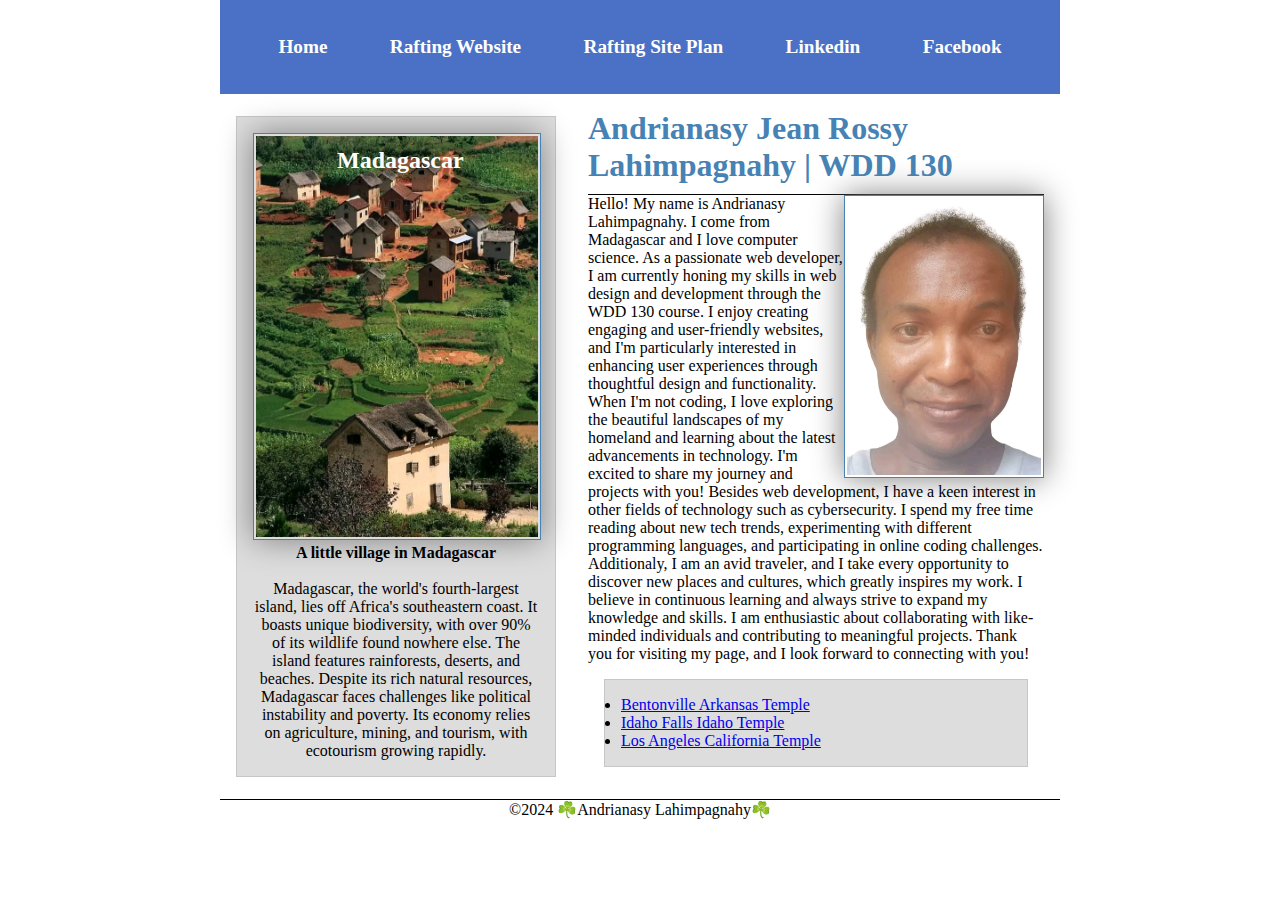
<file: index.html>
<!DOCTYPE html>
<html lang="en-US">
    <head>
        <meta charset="utf-8">
        <meta name="viewport" content="with=device-width, initial-scale=1.0">

        <!--  Week02: Enhancing of the course home page - adding meta Elements --> 
        <meta name="description" content="Home page for the course WDD130. It's an educational purpose website for the course WDD130 doing by Andrianasy Jean Rossy Lahimpagnahy">
        <meta name="author" content="Andrianasy Jean Rossy Lahimpagnahy">

        <link rel="stylesheet" href="styles/styles.css">
        <title>Andrianasy Jean Rossy Lahimpagnahy | WDD 130</title>
        
    </head>
    <body>
        <header>
            <nav>     
            <a href="#">Home</a>
            <a href="wwr/">Rafting Website</a>
            <a href="wwr/site-plan-rafting.html">Rafting Site Plan</a>

            <!-- Week03: Enhancing of the course home page - Add 2 more external links to Linkedin and Facebook Profil -->
            <a href="https://linkedin.com/" target="_blank">Linkedin</a>
            <a href="https://facebook.com/" target="_blank">Facebook</a>
            </nav>
        </header>

        <!-- Week 04: Encaising the main and aside in div element with a class attribute named "grid" -->
        <div class="grid">
        <main>
            <h1>Andrianasy Jean Rossy Lahimpagnahy | WDD 130</h1>
            <img src="images/profile.jpg" alt="Hello, I'm Andrianasy" width="200">
            <p>Hello! My name is Andrianasy Lahimpagnahy. I come from Madagascar and I love computer science. As a passionate web developer, I am currently honing my skills in web design and development through the WDD 130 course. I enjoy creating engaging and user-friendly websites, and I'm particularly interested in enhancing user experiences through thoughtful design and functionality. When I'm not coding, I love exploring the beautiful landscapes of my homeland and learning about the latest advancements in technology. I'm excited to share my journey and projects with you! Besides web development, I have a keen interest in other fields of technology such as cybersecurity. I spend my free time reading about new tech trends, experimenting with different programming languages, and participating in online coding challenges. Additionaly, I am an avid traveler, and I take every opportunity to discover new places and cultures, which greatly inspires my work. I believe in continuous learning and always strive to expand my knowledge and skills. I am enthusiastic about collaborating with like-minded individuals and contributing to meaningful projects. Thank you for visiting my page, and I look forward to connecting with you!</p>

            <!-- Week03: Adding unordered list of my three favorite temple -->
            <!-- Week03: Enhancing of the course home page - ul element has a name of class box -->
             <ul class="box">
                <li><a href="https://www.churchofjesuschrist.org/temples/details/bentonville-arkansas-temple?lang=eng" target="_blank">Bentonville Arkansas Temple</a></li>
                <li><a href="https://www.churchofjesuschrist.org/temples/details/idaho-falls-idaho-temple?lang=eng" target="_blank">Idaho Falls Idaho Temple</a></li>
                <li><a href="https://www.churchofjesuschrist.org/temples/details/los-angeles-california-temple?lang=eng" target="_blank">Los Angeles California Temple</a></li>
             </ul>

        </main>

        <!-- Week02: Enhancing of the course home page - adding aside elements -->
        <!-- Week03: Enhancing of the course home page - aside element has a name of class box --> 
        <aside class="box">
            <h2>Madagascar</h2>
            <img src="images/madagascar.jpg" alt="Madagascar">
            <p><b>A little village in Madagascar</b></p>
            <br>
            <p>Madagascar, the world's fourth-largest island, lies off Africa's southeastern coast. It boasts unique biodiversity, with over 90% of its wildlife found nowhere else. The island features rainforests, deserts, and beaches. Despite its rich natural resources, Madagascar faces challenges like political instability and poverty. Its economy relies on agriculture, mining, and tourism, with ecotourism growing rapidly.</p>
        </aside>
        </div>

        <footer>
            <p>©2024 ☘️Andrianasy Lahimpagnahy☘️</p>
        </footer>
    </body>
    <!-- (Week03) Last date of modification: June 27th, 2024 -->
</html>
</file>
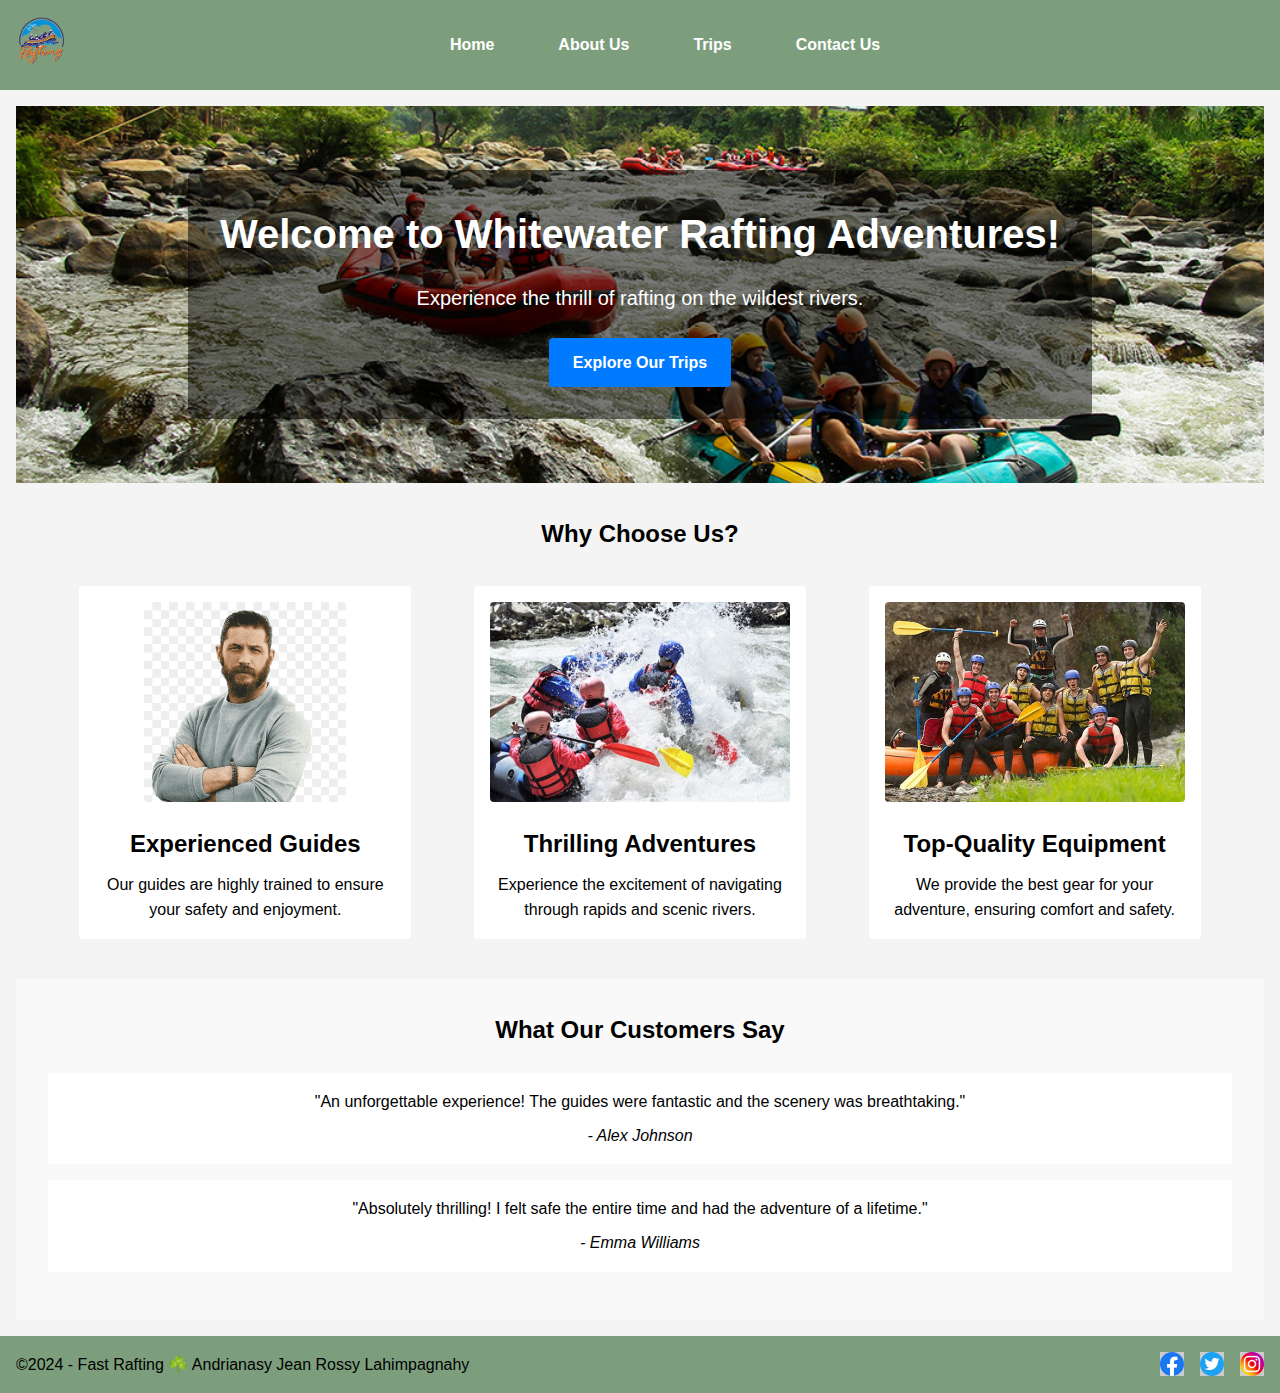
<file: wwr/index.html>
<!DOCTYPE html>
<html lang="en">
<head>
    <meta charset="UTF-8">
    <meta name="viewport" content="width=device-width, initial-scale=1.0">
    <title>Home - Whitewater Rafting Adventures</title>
    <link rel="stylesheet" href="styles/styles3.css">
</head>
<body>
    <header>

        <div class="logo">
            <img src="images/logo.png" alt="Logo">
        </div>
        <nav>
            <ul id="nav-menu">
                <li><a href="index.html">Home</a></li>
                <li><a href="about.html">About Us</a></li>
                <li><a href="trips.html">Trips</a></li>
                <li><a href="contact.html">Contact Us</a></li>
            </ul>
        </nav>
        <div class="hamburger" onclick="toggleMenu()">
            <div></div>
            <div></div>
            <div></div>
        </div>
        


    </header>
    <main>
        <section class="hero">
            <div class="hero-text">
                <h1>Welcome to Whitewater Rafting Adventures!</h1>
                <p>Experience the thrill of rafting on the wildest rivers.</p>
                <a href="trips.html" class="cta-button">Explore Our Trips</a>
            </div>
        </section>
        <section class="intro">
            <h2>Why Choose Us?</h2>
            <div class="intro-content">
                <div class="intro-item">
                    <img src="images/guides2.jpg" alt="Experienced Guides">
                    <h3>Experienced Guides</h3>
                    <p>Our guides are highly trained to ensure your safety and enjoyment.</p>
                </div>
                <div class="intro-item">
                    <img src="images/adventures.jpg" alt="Thrilling Adventures">
                    <h3>Thrilling Adventures</h3>
                    <p>Experience the excitement of navigating through rapids and scenic rivers.</p>
                </div>
                <div class="intro-item">
                    <img src="images/equipment.jpg" alt="Top-Quality Equipment">
                    <h3>Top-Quality Equipment</h3>
                    <p>We provide the best gear for your adventure, ensuring comfort and safety.</p>
                </div>
            </div>
        </section>
        <section class="testimonials">
            <h2>What Our Customers Say</h2>
            <div class="testimonial">
                <p>"An unforgettable experience! The guides were fantastic and the scenery was breathtaking."</p>
                <cite>- Alex Johnson</cite>
            </div>
            <div class="testimonial">
                <p>"Absolutely thrilling! I felt safe the entire time and had the adventure of a lifetime."</p>
                <cite>- Emma Williams</cite>
            </div>
        </section>
    </main>
    <footer>
        <p>&copy2024 - Fast Rafting ☘️ Andrianasy Jean Rossy Lahimpagnahy</p>
        <div class="social-icons">
            <a href="http://facebook.com"><img src="images/facebook.svg" alt="Facebook"></a>
            <a href="http://twitter.com"><img src="images/twitter.png" alt="Twitter"></a> <!-- It's X social network now -->
            <a href="http://instagram.com"><img src="images/instagram.png" alt="Instagram"></a>
        </div>
    </footer>
</body>
</html>
</file>
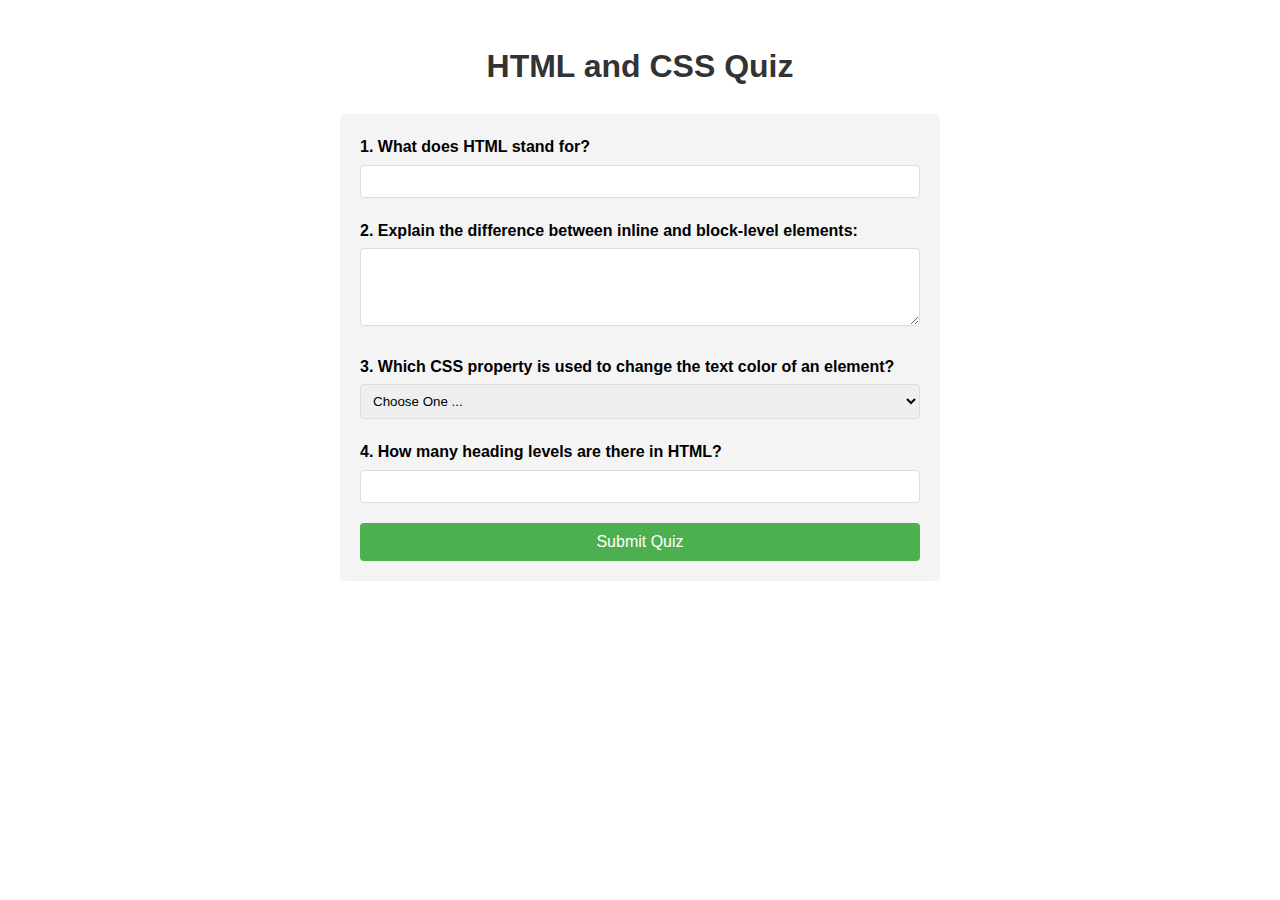
<file: quiz.html>
<!DOCTYPE html>
<html lang="en">
<head>
    <meta charset="UTF-8">
    <meta name="viewport" content="width=device-width, initial-scale=1.0">
    <meta name="author" content="Andrianasy Jean Rossy Lahimpagnahy">
    <title>HTML and CSS Quiz</title>
    <link rel="stylesheet" href="styles/quiz.css">
</head>
<body>
    <h1>HTML and CSS Quiz</h1>
    <form action="#" method="post">
        <div class="question">
            <label for="q1">1. What does HTML stand for?</label>
            <input type="text" id="q1" name="q1" required>
        </div>

        <div class="question">
            <label for="q2">2. Explain the difference between inline and block-level elements:</label>
            <textarea id="q2" name="q2" rows="4" required></textarea>
        </div>

        <div class="question">
            <label for="q3">3. Which CSS property is used to change the text color of an element?</label>
            <select id="q3" name="q3" required>
                <option value="" selected disabled>Choose One ...</option>
                <option value="text-color">text-color</option>
                <option value="font-color">font-color</option>
                <option value="color">color</option>
            </select>
        </div>

        <div class="question">
            <label for="q4">4. How many heading levels are there in HTML?</label>
            <input type="number" id="q4" name="q4" min="1" max="10" required>
        </div>

        <button type="submit">Submit Quiz</button>
    </form>
</body>
</html>
</file>
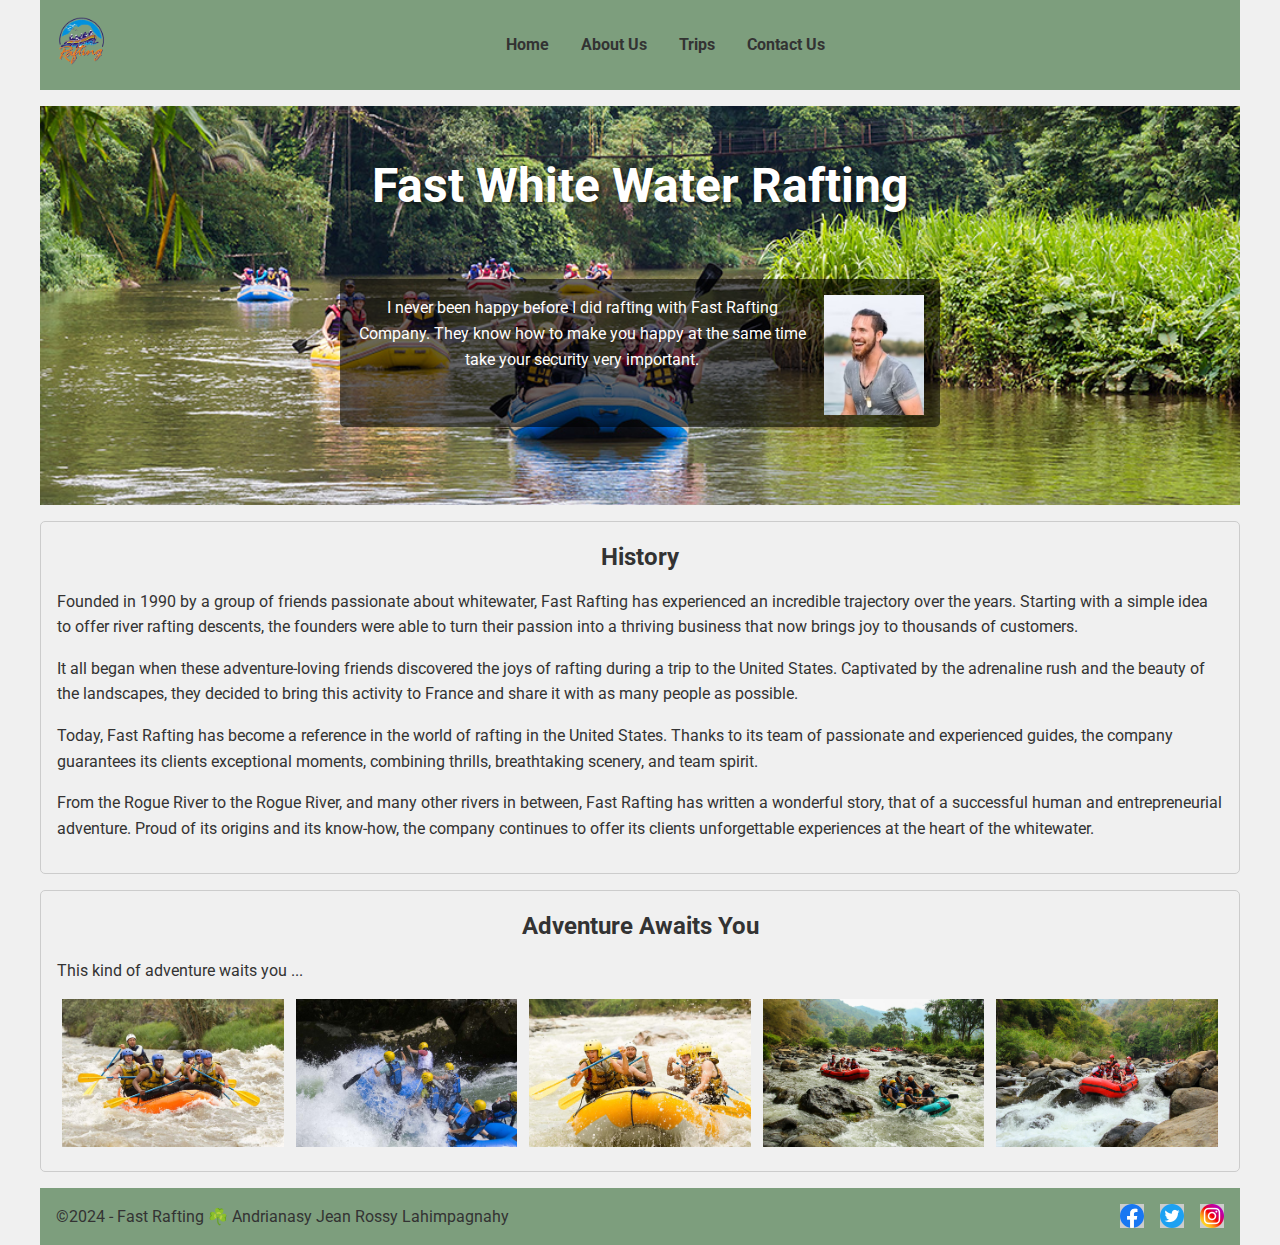
<file: wwr/about.html>
<!DOCTYPE html>
<html lang="en">
<head>
    <meta charset="UTF-8">
    <meta name="viewport" content="width=device-width, initial-scale=1.0">
    <title>About Us - White Water Rafting</title>
    <link rel="stylesheet" href="https://fonts.googleapis.com/css2?family=Roboto:wght@400;700&display=swap">
    <link rel="stylesheet" href="styles/rafting.css">
</head>
<body>
    <header>
        <div class="logo">
            <img src="images/logo.png" alt="Logo">
        </div>
        <nav>
            <ul id="nav-menu">
                <li><a href="index.html">Home</a></li>
                <li><a href="about.html">About Us</a></li>
                <li><a href="trips.html">Trips</a></li>
                <li><a href="contact.html">Contact Us</a></li>
            </ul>
        </nav>
        <div class="hamburger" onclick="toggleMenu()">
            <div></div>
            <div></div>
            <div></div>
        </div>
    </header>
    <main>
        <div class="hero">
            <img src="images/rafting14_600.jpg" alt="White Water Rafting">
            <h1>Fast White Water Rafting</h1>
            <article>
                <div class="content-image">
                    <img src="images/happy_client.jpg" alt="One of our happy client">
                </div>
                <p>I never been happy before I did rafting with Fast Rafting Company. They know how to make you happy at the same time take your security very important.</p>
            </article>
        </div>
        <section>
            <h2>History</h2>
            

            <p>Founded in 1990 by a group of friends passionate about whitewater, Fast Rafting has experienced an incredible trajectory over the years. Starting with a simple idea to offer river rafting descents, the founders were able to turn their passion into a thriving business that now brings joy to thousands of customers.</p>

            <p>It all began when these adventure-loving friends discovered the joys of rafting during a trip to the United States. Captivated by the adrenaline rush and the beauty of the landscapes, they decided to bring this activity to France and share it with as many people as possible.</p>

            <p>Today, Fast Rafting has become a reference in the world of rafting in the United States. Thanks to its team of passionate and experienced guides, the company guarantees its clients exceptional moments, combining thrills, breathtaking scenery, and team spirit.</p>

            <p>From the Rogue River to the Rogue River, and many other rivers in between, Fast Rafting has written a wonderful story, that of a successful human and entrepreneurial adventure. Proud of its origins and its know-how, the company continues to offer its clients unforgettable experiences at the heart of the whitewater.</p>
        </section>
        <section>
            <h2>Adventure Awaits You</h2>
            <p>This kind of adventure waits you ...</p>
            <div class="image-container">
            <img src="images/rafting01.jpg" alt="Fast Rafting">
            <img src="images/rafting02.jpg" alt="Fast Rafting">
            <img src="images/rafting03.jpg" alt="Fast Rafting">
            <img src="images/rafting04.jpg" alt="Fast Rafting">
            <img src="images/rafting05.jpg" alt="Fast Rafting">
            </div>
        </section>
    </main>
    <footer>
        <p>&copy2024 - Fast Rafting ☘️ Andrianasy Jean Rossy Lahimpagnahy</p>
        <div class="social-icons">
            <a href="http://facebook.com"><img src="images/facebook.svg" alt="Facebook"></a>
            <a href="http://twitter.com"><img src="images/twitter.png" alt="Twitter"></a> <!-- It's X social network now -->
            <a href="http://instagram.com"><img src="images/instagram.png" alt="Instagram"></a>
        </div>
    </footer>
    <script>
        function toggleMenu() {
            const navMenu = document.getElementById('nav-menu');
            navMenu.classList.toggle('show');
        }
    </script>
</body>
</html>
</file>
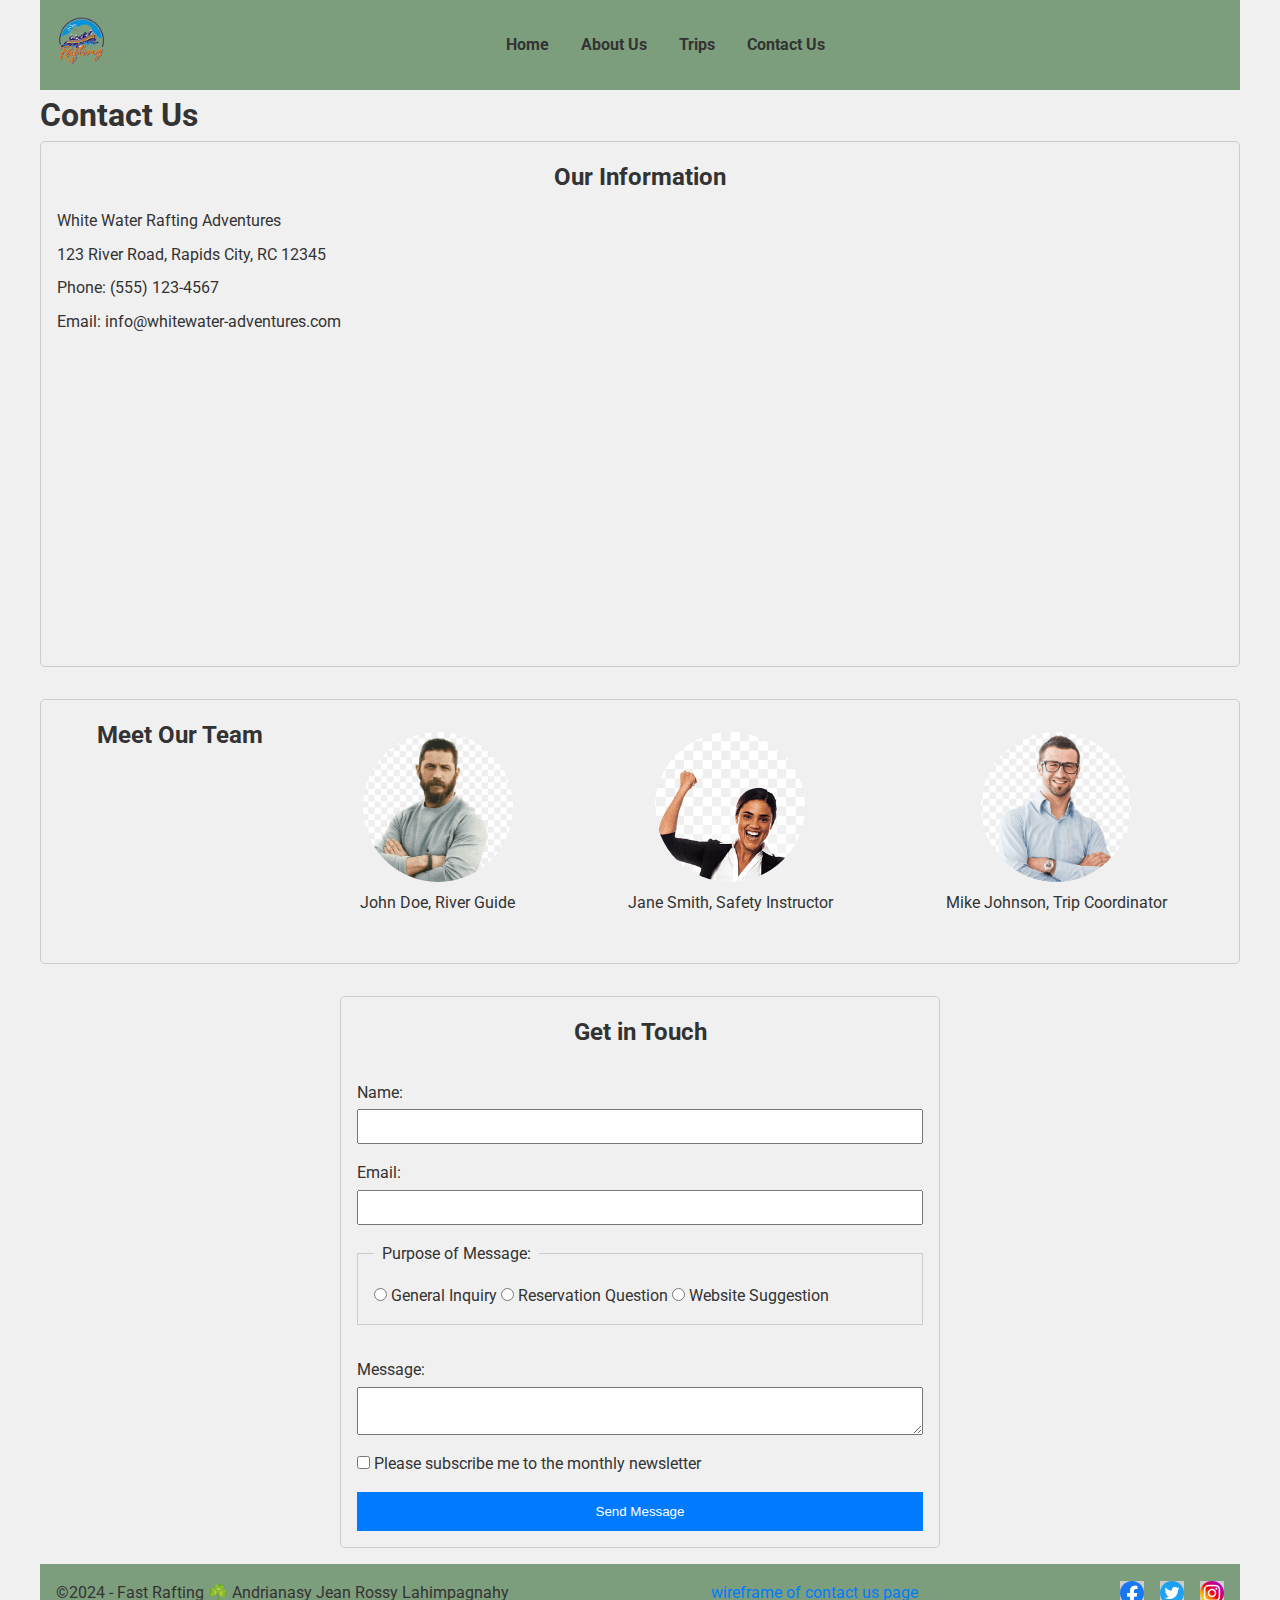
<file: wwr/contact.html>
<!DOCTYPE html>
<html lang="en">
<head>
    <meta charset="UTF-8">
    <meta name="viewport" content="width=device-width, initial-scale=1.0">
    <title>About Us - White Water Rafting</title>
    <link rel="stylesheet" href="https://fonts.googleapis.com/css2?family=Roboto:wght@400;700&display=swap">
    <link rel="stylesheet" href="styles/rafting2.css">
</head>
<body>
    <header>
        <div class="logo">
            <img src="images/logo.png" alt="Logo">
        </div>
        <nav>
            <ul id="nav-menu">
                <li><a href="index.html">Home</a></li>
                <li><a href="about.html">About Us</a></li>
                <li><a href="trips.html">Trips</a></li>
                <li><a href="contact.html">Contact Us</a></li>
            </ul>
        </nav>
        <div class="hamburger" onclick="toggleMenu()">
            <div></div>
            <div></div>
            <div></div>
        </div>
    </header>
    <main>
        
        <h1>Contact Us</h1>

        <section class="company-info">
            <h2>Our Information</h2>
            <p>White Water Rafting Adventures</p>
            <p>123 River Road, Rapids City, RC 12345</p>
            <p>Phone: (555) 123-4567</p>
            <p>Email: info@whitewater-adventures.com</p>
            
            <iframe src="https://www.google.com/maps/embed?pb=!1m18!1m12!1m3!1d12345.67890!2d-123.4567890!3d45.6789012!2m3!1f0!2f0!3f0!3m2!1i1024!2i768!4f13.1!3m3!1m2!1s0x0%3A0x0!2zNDXCsDQwJzQ0LjAiTiAxMjPCsDI3JzI0LjQiVw!5e0!3m2!1sen!2sus!4v1234567890123!5m2!1sen!2sus" width="400" height="300" allowfullscreen="" loading="lazy" referrerpolicy="no-referrer-when-downgrade"></iframe>
        </section>

        <section class="employee-profiles">
            <h2>Meet Our Team</h2>
            <div class="employee">
                <img src="images/employee1.jpg" alt="John Doe">
                <p>John Doe, River Guide</p>
            </div>
            <div class="employee">
                <img src="images/employee2.png" alt="Jane Smith">
                <p>Jane Smith, Safety Instructor</p>
            </div>
            <div class="employee">
                <img src="images/employee3.png" alt="Mike Johnson">
                <p>Mike Johnson, Trip Coordinator</p>
            </div>
        </section>

        <section class="contact-form">
            <h2>Get in Touch</h2>
            <form action="#" method="post">
                <label for="name">Name:</label>
                <input type="text" id="name" name="name" required>

                <label for="email">Email:</label>
                <input type="email" id="email" name="email" required>

                <fieldset>
                    <legend>Purpose of Message:</legend>
                    <input type="radio" id="inquiry" name="purpose" value="inquiry" required>
                    <label for="inquiry">General Inquiry</label>

                    <input type="radio" id="reservation" name="purpose" value="reservation">
                    <label for="reservation">Reservation Question</label>

                    <input type="radio" id="suggestion" name="purpose" value="suggestion">
                    <label for="suggestion">Website Suggestion</label>
                </fieldset>

                <label for="message">Message:</label>
                <textarea id="message" name="message" required></textarea>

                <div class="newsletter-signup">
                    <input type="checkbox" id="newsletter" name="newsletter">
                    <label for="newsletter">Please subscribe me to the monthly newsletter</label>
                </div>

                <button type="submit">Send Message</button>
            </form>
        </section>


    </main>
    <footer>
        <p>&copy2024 - Fast Rafting ☘️ Andrianasy Jean Rossy Lahimpagnahy</p>
        <p><a href="images/wireframe-contact-us.jpg">wireframe of contact us page</a></p>
        <div class="social-icons">
            <a href="http://facebook.com"><img src="images/facebook.svg" alt="Facebook"></a>
            <a href="http://twitter.com"><img src="images/twitter.png" alt="Twitter"></a> <!-- It's X social network now -->
            <a href="http://instagram.com"><img src="images/instagram.png" alt="Instagram"></a>
        </div>
    </footer>
    <script>
        function toggleMenu() {
            const navMenu = document.getElementById('nav-menu');
            navMenu.classList.toggle('show');
        }
    </script>
</body>
</html>
</file>
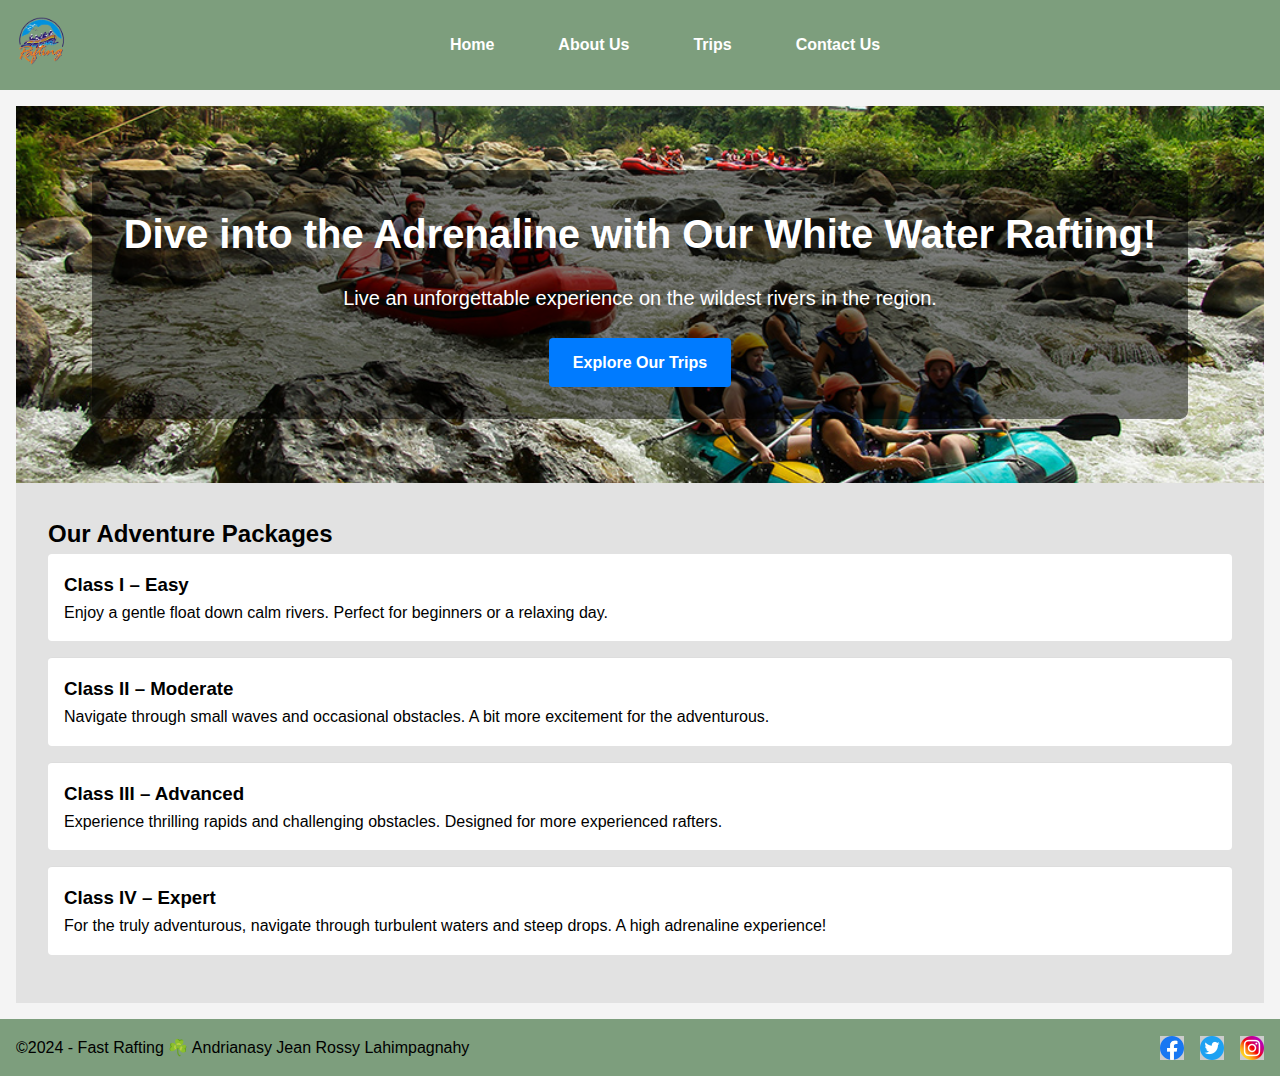
<file: wwr/trips.html>
<!DOCTYPE html>
<html lang="en">
<head>
    <meta charset="UTF-8">
    <meta name="viewport" content="width=device-width, initial-scale=1.0">
    <title>Trips - Our Adventure Packages</title>
    <link rel="stylesheet" href="styles/styles3.css">
</head>
<body>
    <header>

        <div class="logo">
            <img src="images/logo.png" alt="Logo">
        </div>
        <nav>
            <ul id="nav-menu">
                <li><a href="index.html">Home</a></li>
                <li><a href="about.html">About Us</a></li>
                <li><a href="trips.html">Trips</a></li>
                <li><a href="contact.html">Contact Us</a></li>
            </ul>
        </nav>
        <div class="hamburger" onclick="toggleMenu()">
            <div></div>
            <div></div>
            <div></div>
        </div>
        
    </header>

    <main>
        <section class="hero">
            <div class="hero-text">
                <h1>Dive into the Adrenaline with Our White Water Rafting!</h1>
                <p>Live an unforgettable experience on the wildest rivers in the region.</p>
                <a href="trips.html" class="cta-button">Explore Our Trips</a>
            </div>
        </section>


        <section class="trips">
            <h2>Our Adventure Packages</h2>
            <div class="trip">
                <h3>Class I – Easy</h3>
                <p>Enjoy a gentle float down calm rivers. Perfect for beginners or a relaxing day.</p>
            </div>
            <div class="trip">
                <h3>Class II – Moderate</h3>
                <p>Navigate through small waves and occasional obstacles. A bit more excitement for the adventurous.</p>
            </div>
            <div class="trip">
                <h3>Class III – Advanced</h3>
                <p>Experience thrilling rapids and challenging obstacles. Designed for more experienced rafters.</p>
            </div>
            <div class="trip">
                <h3>Class IV – Expert</h3>
                <p>For the truly adventurous, navigate through turbulent waters and steep drops. A high adrenaline experience!</p>
            </div>
        </section>
        


    </main>
    <footer>
        <p>&copy2024 - Fast Rafting ☘️ Andrianasy Jean Rossy Lahimpagnahy</p>
        <div class="social-icons">
            <a href="http://facebook.com"><img src="images/facebook.svg" alt="Facebook"></a>
            <a href="http://twitter.com"><img src="images/twitter.png" alt="Twitter"></a> <!-- It's X social network now -->
            <a href="http://instagram.com"><img src="images/instagram.png" alt="Instagram"></a>
        </div>
    </footer>
</body>
</html>
</file>
<file: styles/styles.css>
/* Week 03: Enhancing of the course home page - creating of a CSS rule for the universal selector wildcard */
* {
    margin: 0;
    padding: 0;
    box-sizing: border-box;
}

/* Week02: part of css code*/
nav {
    background-color: #4a71c6; /* I like more the blue of Facebook and I change the steelblue to #1877F2 */
    padding: 1rem; /* Padding was 10px but modify to 1rem in week 04*/

    /* Week 04: Using CSS Flex */
    display: flex;
    justify-content: space-evenly;
    align-items: center;
}

nav a {
    color: #fff;
    display: block;
    padding: 20px;

    /* Week 04 */
    text-decoration: none;
    font-size: 1.2rem;
    font-weight: 700;
}

h1 {
    color: steelblue;
    /* I add the two lignes to add the border line */
    border-bottom: 1px solid #000;
    padding-bottom: 10px;
}

img {
    width: 150px;
    height: auto;
    border: 1px solid steelblue;
    padding: 2px;
    box-shadow: 0 0 30px gray;
}

p {
    padding: 0px; /* 10px to 0px - Week 02 */
}

/* Week 02: Enhancing of the course home page - aside elements css code*/
main {
    max-width: 840px;
}

aside {
    width: 20em;
    margin: 1rem;
    border: 1px solid rgba(0, 0, 0, 2); /* 1 */
    padding: 1rem;
    background-color: #eee;
    color: #333; 
    text-align: center;
    position: relative; /* I add this ligne to fix issue with text overlay with my image. Not only it. It's just a part of adjustement. For note, this is done in week 03. */

    /* Add Grid in week 04 */
    grid-column: 1/2;
    grid-row: 1/2; 
}

/* aside width was ajusted from 200px to 20em, then 18em for a better render- Week 03 */
aside img {
    width: 18em;
    height: auto;
}

/* Week03: Enhancing of the course home page - Using CSS absolute positioning to overlay the country heading element */
aside h2 {
    position: absolute;
    top: 30px; /* I change the 47px to 10px for adjustment with issue I have */
    left: 100px; /* Another adjustment to fix the issue */
    color: #fff; /* I add this ligne to put the title of image "Madagascar" in white. It's difficut to read it in the default black color */
}

main img {
    width: 200px; /* 150px to 200px - Week 02 */
    height: auto;

/* Floating the profil image - Week 03 */
    float: right;
}

p {
    padding: 0;
;

}

footer {
    margin-top: 15px;
    border-top: 1px solid #000;
    text-align: center;
}


/* Week 03: Enhancing of the course home page - Adding Class Selector */
/* Class Selector */
.box {
    margin: 1rem;
    border: 1px solid rgba(0, 0, 0,.1);
    padding: 1rem;
    background-color: #ddd;
    color: #000;
}

/* Week 04: Using CSS Flex and Grid on the Course Home Page - CSS Combinaison rule header and ffooter to have a maximum width of 840 pixels*/
/* Week 04: .grid selector was added between header and footer */
header, .grid, footer {
    max-width: 840px;
    margin: 0 auto;
}

.grid {
    display: grid;
    align-items: center;
}

main {
    grid-column: 2/3;
    margin: 1rem;
}
</file>
<file: styles/quiz.css>
body {
    font-family: Arial, sans-serif;
    line-height: 1.6;
    max-width: 600px;
    margin: 0 auto;
    padding: 20px;
}

h1 {
    color: #333;
    text-align: center;
}

form {
    background-color: #f4f4f4;
    padding: 20px;
    border-radius: 5px;
}

.question {
    margin-bottom: 20px;
}

label {
    display: block;
    margin-bottom: 5px;
    font-weight: bold;
}

input[type="text"],
input[type="number"],
textarea,
select {
    width: 100%;
    padding: 8px;
    border: 1px solid #ddd;
    border-radius: 4px;
    box-sizing: border-box;
}

textarea {
    resize: vertical;
}

button {
    display: block;
    width: 100%;
    padding: 10px;
    background-color: #4CAF50;
    color: white;
    border: none;
    border-radius: 4px;
    cursor: pointer;
    font-size: 16px;
}

button:hover {
    background-color: #45a049;
}
</file>
<file: wwr/styles/rafting.css>
/* Import Google Fonts */
@import url('https://fonts.googleapis.com/css2?family=Roboto:wght@400;700&display=swap');

/* Define CSS Variables */
:root {
    --primary-color: ##7d9e7d;
    --secondary-color: #555;
    --background-color: #f0f0f0;
    --text-color: #333;
    --header-footer-background: #7d9e7d; /* color was first #d6d4ff but change to #7d9e7d for a better design */ 
}

/* Reset and basic styles */
* {
    margin: 0;
    padding: 0;
    box-sizing: border-box;
}
body {
    font-family: 'Roboto', sans-serif;
    line-height: 1.6;
    background-color: var(--background-color);
    color: var(--text-color);
    max-width: 1200px;
    margin: 0 auto;
}
header, footer {
    background-color: var(--header-footer-background);
    padding: 1em;
    display: flex;
    align-items: center;
    justify-content: space-between;

}
.logo img {
    width: 50px;
    height: 50px;

}

nav {
    flex-grow: 1;
    text-align: center;

}
nav ul {
    list-style: none;
    padding: 0;
    display: flex;
    justify-content: center;
    gap: 2em;
}
nav ul li {
    display: inline;
}
nav ul li a {
    text-decoration: none;
    color: var(--text-color);
    font-weight: bold;
    transition: color 0.3s;
}
nav ul li a:hover {
    color: var(--secondary-color);
}
.hamburger {
    display: none;
    cursor: pointer;
    flex-direction: column;
    gap: 5px;
}
.hamburger div {
    width: 25px;
    height: 3px;
    background-color: var(--text-color);
}
@media (max-width: 768px) {
    nav ul {
        flex-direction: column;
        align-items: center;
    }
    nav ul li {
        margin-bottom: 1em;
    }
    .hamburger {
        display: flex;
    }
    nav ul {
        display: none;
        flex-direction: column;
    }
    nav ul.show {
        display: flex;
    }
}
.hero {
    position: relative;
    text-align: center;
    color: white;
    margin-bottom: 1em; /* add at the end to fix some issues */
    margin-top: 1em; /* add at the end to fix some issues */
}
.hero img {
    display: block;
    width: 100%;
    height: auto;
}
.hero h1 {
    position: absolute;
    top: 20%;
    left: 50%;
    transform: translate(-50%, -50%);
    font-size: 3em;
    text-shadow: 2px 2px 4px rgba(0, 0, 0, 0.5);
}
.hero article {
    position: absolute;
    bottom: 30%;
    left: 50%;
    transform: translate(-50%, 50%);
    background-color: rgba(0, 0, 0, 0.588);
    padding: 1em;
    border-radius: 5px;
    max-width: 80%;
    color: rgb(255, 253, 253);
    margin-bottom: 2em; /* add at the end to fix some issues */
}
.hero .content-image {
    float: right;
    width: 100px;
    height: 100px;
    background-color: #ccc;
    margin-left: 1em;
    margin-bottom: 1em; /* add at the end to fix some issues */
}
main {
    padding: auto; /* value was first 2em but set to auto after */
    margin-bottom: 1em;
}
section {
    margin-bottom: 1em; /* value was 2em but change to 1em for some harmony in the design */
    padding: 1em;
    border: 1px solid #ccc;
    border-radius: 5px;
}
section h2 {
    margin-bottom: 0.5em;
    color: var(--primary-color);
    text-align: center;
    
}
section p {
    margin-bottom: 1em;
    color: var(--text-color);
}
footer {
    display: flex;
    justify-content: space-between;
    align-items: center;
    background-color: var(--header-footer-background);
    padding: 1em;
    text-align: center;
}
footer p {
    margin: 0;
}
.social-icons {
    display: flex;
    gap: 1em;
}
.social-icons a, .social-icons img {
    display: inline-block;
    width: 24px;
    height: 24px;
    background-color: #ccc;
    text-decoration: none;
}



.social-icons a:hover {
    background-color: var(--secondary-color);
}

.image-container {
    text-align: center;

}

.image-container img {
    width: 19%;
    margin-right: 0.5em;
    display: inline-block;
}

.image-container img:last-child {
    margin-right: 0;
}

/* For Mobile device */ /* my design is ugly if I dont add this "/
@media (max-width: 768px) {
    .hero h1 {
        font-size: 2em;
        top: 10%;
    }
    .hero article {
        bottom: 10%;
        padding: 0.5em;
        font-size: 0.9em;
    }
    .hero .content-image {
        width: 50px;
        height: 50px;
    }
}
</file>
<file: wwr/styles/rafting2.css>
/* Import Google Fonts */
@import url('https://fonts.googleapis.com/css2?family=Roboto:wght@400;700&display=swap');

/* Define CSS Variables */
:root {
    --primary-color: ##7d9e7d;
    --secondary-color: #555;
    --background-color: #f0f0f0;
    --text-color: #333;
    --header-footer-background: #7d9e7d; /* color was first #d6d4ff but change to #7d9e7d for a better design */ 
}

/* Reset and basic styles */
* {
    margin: 0;
    padding: 0;
    box-sizing: border-box;
}
body {
    font-family: 'Roboto', sans-serif;
    line-height: 1.6;
    background-color: var(--background-color);
    color: var(--text-color);
    max-width: 1200px;
    margin: 0 auto;
}
header, footer {
    background-color: var(--header-footer-background);
    padding: 1em;
    display: flex;
    align-items: center;
    justify-content: space-between;

}
.logo img {
    width: 50px;
    height: 50px;

}

nav {
    flex-grow: 1;
    text-align: center;

}
nav ul {
    list-style: none;
    padding: 0;
    display: flex;
    justify-content: center;
    gap: 2em;
}
nav ul li {
    display: inline;
}
nav ul li a {
    text-decoration: none;
    color: var(--text-color);
    font-weight: bold;
    transition: color 0.3s;
}
nav ul li a:hover {
    color: var(--secondary-color);
}
.hamburger {
    display: none;
    cursor: pointer;
    flex-direction: column;
    gap: 5px;
}
.hamburger div {
    width: 25px;
    height: 3px;
    background-color: var(--text-color);
}
@media (max-width: 768px) {
    nav ul {
        flex-direction: column;
        align-items: center;
    }
    nav ul li {
        margin-bottom: 1em;
    }
    .hamburger {
        display: flex;
    }
    nav ul {
        display: none;
        flex-direction: column;
    }
    nav ul.show {
        display: flex;
    }
}
.hero {
    position: relative;
    text-align: center;
    color: white;
    margin-bottom: 1em; /* add at the end to fix some issues */
    margin-top: 1em; /* add at the end to fix some issues */
}
.hero img {
    display: block;
    width: 100%;
    height: auto;
}
.hero h1 {
    position: absolute;
    top: 20%;
    left: 50%;
    transform: translate(-50%, -50%);
    font-size: 3em;
    text-shadow: 2px 2px 4px rgba(0, 0, 0, 0.5);
}
.hero article {
    position: absolute;
    bottom: 30%;
    left: 50%;
    transform: translate(-50%, 50%);
    background-color: rgba(0, 0, 0, 0.588);
    padding: 1em;
    border-radius: 5px;
    max-width: 80%;
    color: rgb(255, 253, 253);
    margin-bottom: 2em; /* add at the end to fix some issues */
}
.hero .content-image {
    float: right;
    width: 100px;
    height: 100px;
    background-color: #ccc;
    margin-left: 1em;
    margin-bottom: 1em; /* add at the end to fix some issues */
}
main {
    padding: auto; /* value was first 2em but set to auto after */
    margin-bottom: 1em;
}
section {
    margin-bottom: 1em; /* value was 2em but change to 1em for some harmony in the design */
    padding: 1em;
    border: 1px solid #ccc;
    border-radius: 5px;
}
section h2 {
    margin-bottom: 0.5em;
    color: var(--primary-color);
    text-align: center;
    
}
section p {
    margin-bottom: 1em;
    color: var(--text-color);
}
footer {
    display: flex;
    justify-content: space-between;
    align-items: center;
    background-color: var(--header-footer-background);
    padding: 1em;
    text-align: center;
}
footer p {
    margin: 0;
}
.social-icons {
    display: flex;
    gap: 1em;
}
.social-icons a, .social-icons img {
    display: inline-block;
    width: 24px;
    height: 24px;
    background-color: #ccc;
    text-decoration: none;
}



.social-icons a:hover {
    background-color: var(--secondary-color);
}

.image-container {
    text-align: center;

}

.image-container img {
    width: 19%;
    margin-right: 0.5em;
    display: inline-block;
}

.image-container img:last-child {
    margin-right: 0;
}


/* Existing CSS styles... */

/* Contact page specific styles */
.company-info {
    margin-bottom: 2rem;
}

.company-info p {
    margin: 0.5rem 0;
}

.company-info iframe {
    max-width: 100%;
    border: none;
}

.employee-profiles {
    display: flex;
    justify-content: space-around;
    flex-wrap: wrap;
    margin-bottom: 2rem;
}

.employee {
    text-align: center;
    margin: 1rem;
}

.employee img {
    width: 150px;
    height: 150px;
    object-fit: cover;
    border-radius: 50%;
}

.contact-form {
    max-width: 600px;
    margin: 0 auto;
}

.contact-form form {
    display: flex;
    flex-direction: column;
}

.contact-form label {
    margin-top: 1rem;
}

.contact-form input[type="text"],
.contact-form input[type="email"],
.contact-form textarea {
    width: 100%;
    padding: 0.5rem;
    margin-top: 0.25rem;
}

.contact-form fieldset {
    margin: 1rem 0;
    border: 1px solid #ccc;
    padding: 1rem;
}

.contact-form legend {
    padding: 0 0.5rem;
}

.contact-form .newsletter-signup {
    margin: 1rem 0;
}

.contact-form button {
    background-color: #007bff;
    color: white;
    border: none;
    padding: 0.75rem 1.5rem;
    cursor: pointer;
    transition: background-color 0.3s ease;
}

.contact-form button:hover {
    background-color: #0056b3;
}

footer a {
    color: #007bff;
    text-decoration: none;
}

footer a:hover {
    text-decoration: underline;
}

/* Responsive design */
@media (max-width: 768px) {
    .employee-profiles {
        flex-direction: column;
        align-items: center;
    }

    .contact-form {
        padding: 0 1rem;
    }
}
</file>
<file: wwr/styles/styles3.css>
:root {
    --primary-color: ##7d9e7d;
    --secondary-color: #555;
    --background-color: #f0f0f0;
    --text-color: #333;
    --header-footer-background: #7d9e7d;
}


/* Reset some default styles */
body, h1, h2, h3, p, ul {
    margin: 0;
    padding: 0;
}

/* General Body Styles */
body {
    font-family: Arial, sans-serif;
    line-height: 1.6;
    background-color: #f4f4f4;
}

/* Header and Navigation Styles */

header, footer {
    background-color: var(--header-footer-background);
    padding: 1em;
    display: flex;
    align-items: center;
    justify-content: space-between;

}
.logo img {
    width: 50px;
    height: 50px;

}

nav {
    flex-grow: 1;
    text-align: center;

}
nav ul {
    list-style: none;
    padding: 0;
    display: flex;
    justify-content: center;
    gap: 2em;
}
nav ul li {
    display: inline;
}
nav ul li a {
    text-decoration: none;
    color: var(--text-color);
    font-weight: bold;
    transition: color 0.3s;
}
nav ul li a:hover {
    color: var(--secondary-color);
}
.hamburger {
    display: none;
    cursor: pointer;
    flex-direction: column;
    gap: 5px;
}
.hamburger div {
    width: 25px;
    height: 3px;
    background-color: var(--text-color);
}
@media (max-width: 768px) {
    nav ul {
        flex-direction: column;
        align-items: center;
    }
    nav ul li {
        margin-bottom: 1em;
    }
    .hamburger {
        display: flex;
    }
    nav ul {
        display: none;
        flex-direction: column;
    }
    nav ul.show {
        display: flex;
    }
}

nav ul {
    list-style: none;
    padding: 0;
    text-align: center;
}

nav ul li {
    display: inline;
    margin: 0 1rem;
}

nav ul li a {
    color: #fff;
    text-decoration: none;
    font-weight: bold;
}

/* Hero Section Styles (Home Page) */
.hero {
    background: url('../images/background.jpg') no-repeat center center/cover;
    color: #fff;
    padding: 4rem 2rem;
    text-align: center;
}

.hero-text {
    background: rgba(0, 0, 0, 0.5); /* Dark overlay for text readability */
    padding: 2rem;
    border-radius: 0.5rem;
    display: inline-block;
}

.hero h1 {
    font-size: 2.5rem;
    margin-bottom: 1rem;
}

.hero p {
    font-size: 1.25rem;
    margin-bottom: 1.5rem;
}

.cta-button {
    display: inline-block;
    padding: 0.75rem 1.5rem;
    background: #007BFF;
    color: #fff;
    text-decoration: none;
    border-radius: 0.25rem;
    font-weight: bold;
}

/* Main Content Styles */
main {
    padding: 1rem;
}

/* Home Page Intro Section */
.intro {
    padding: 2rem;
    text-align: center;
}

.intro h2 {
    margin-bottom: 1.5rem;
}

.intro-content {
    display: flex;
    justify-content: space-around;
    flex-wrap: wrap;
}

.intro-item {
    background: #fff;
    padding: 1rem;
    border-radius: 0.25rem;
    margin: 0.5rem;
    text-align: center;
    flex: 1;
    max-width: 300px;
}

.intro-item img {
    max-width: 100%;
    height: 200px;
    object-fit: cover;
    border-radius: 0.25rem;
}

.intro-item h3 {
    margin-top: 1rem;
    font-size: 1.5rem;
}

.intro-item p {
    margin-top: 0.5rem;
}

/* Home Page Testimonials Section */
.testimonials {
    background: #f9f9f9;
    padding: 2rem;
    text-align: center;
}

.testimonials h2 {
    margin-bottom: 1.5rem;
}

.testimonial {
    background: #fff;
    padding: 1rem;
    border-radius: 0.25rem;
    margin-bottom: 1rem;
}

.testimonial cite {
    display: block;
    margin-top: 0.5rem;
    font-style: italic;
}

/* Trips Page Specific Styles */
.trips {
    padding: 2rem;
    background: #e2e2e2;
}

.trip {
    background: #fff;
    padding: 1rem;
    border-radius: 0.25rem;
    margin-bottom: 1rem;
}

.trip h3 {
    margin-top: 0;
}

.trip p {
    margin-bottom: 0;
}

/* Optional: Enhance visual separation on Trips page */
.trips .trip + .trip {
    border-top: 1px solid #ddd;
}

footer {
    display: flex;
    justify-content: space-between;
    align-items: center;
    background-color: var(--header-footer-background);
    padding: 1em;
    text-align: center;
}
footer p {
    margin: 0;
}
.social-icons {
    display: flex;
    gap: 1em;
}
.social-icons a, .social-icons img {
    display: inline-block;
    width: 24px;
    height: 24px;
    background-color: #ccc;
    text-decoration: none;
}





/* Responsive Design Adjustments */
@media (max-width: 768px) {
    .intro-content {
        flex-direction: column;
        align-items: center;
    }

    .intro-item {
        max-width: 100%;
        margin: 0.5rem 0;
    }

    .trips {
        padding: 1rem;
    }

    .highlight, .trip {
        margin: 0.5rem 0;
    }
}



/* Main Content Styles */
.adventure-packages {
    padding: 2rem;
}

.adventure-packages h2 {
    text-align: center;
    margin-bottom: 2rem;
}

.package {
    display: flex;
    align-items: center;
    margin-bottom: 2rem;
}

.package-details {
    flex: 1;
    padding-right: 1rem; /* Space between text and image */
}

.package-image img {
    max-width: 100%;
    height: auto;
    border-radius: 0.5rem;
}
</file>
